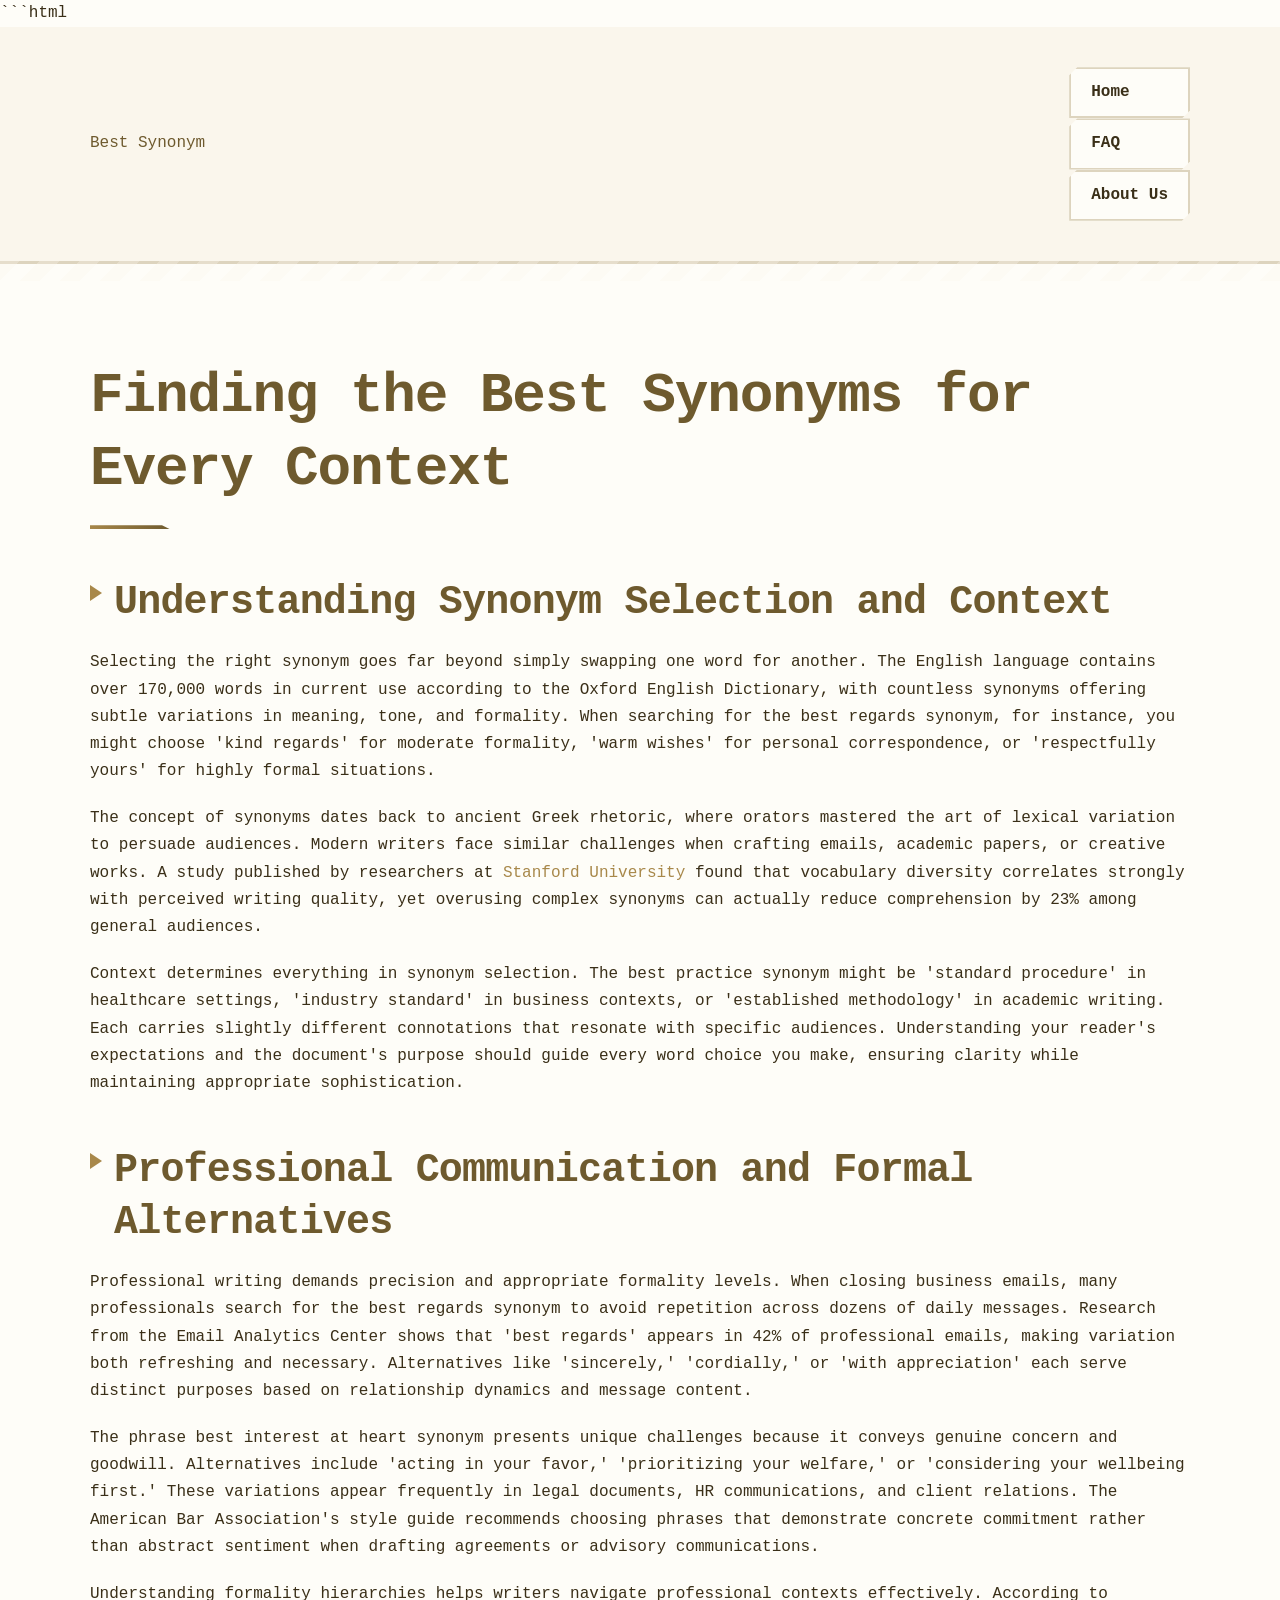
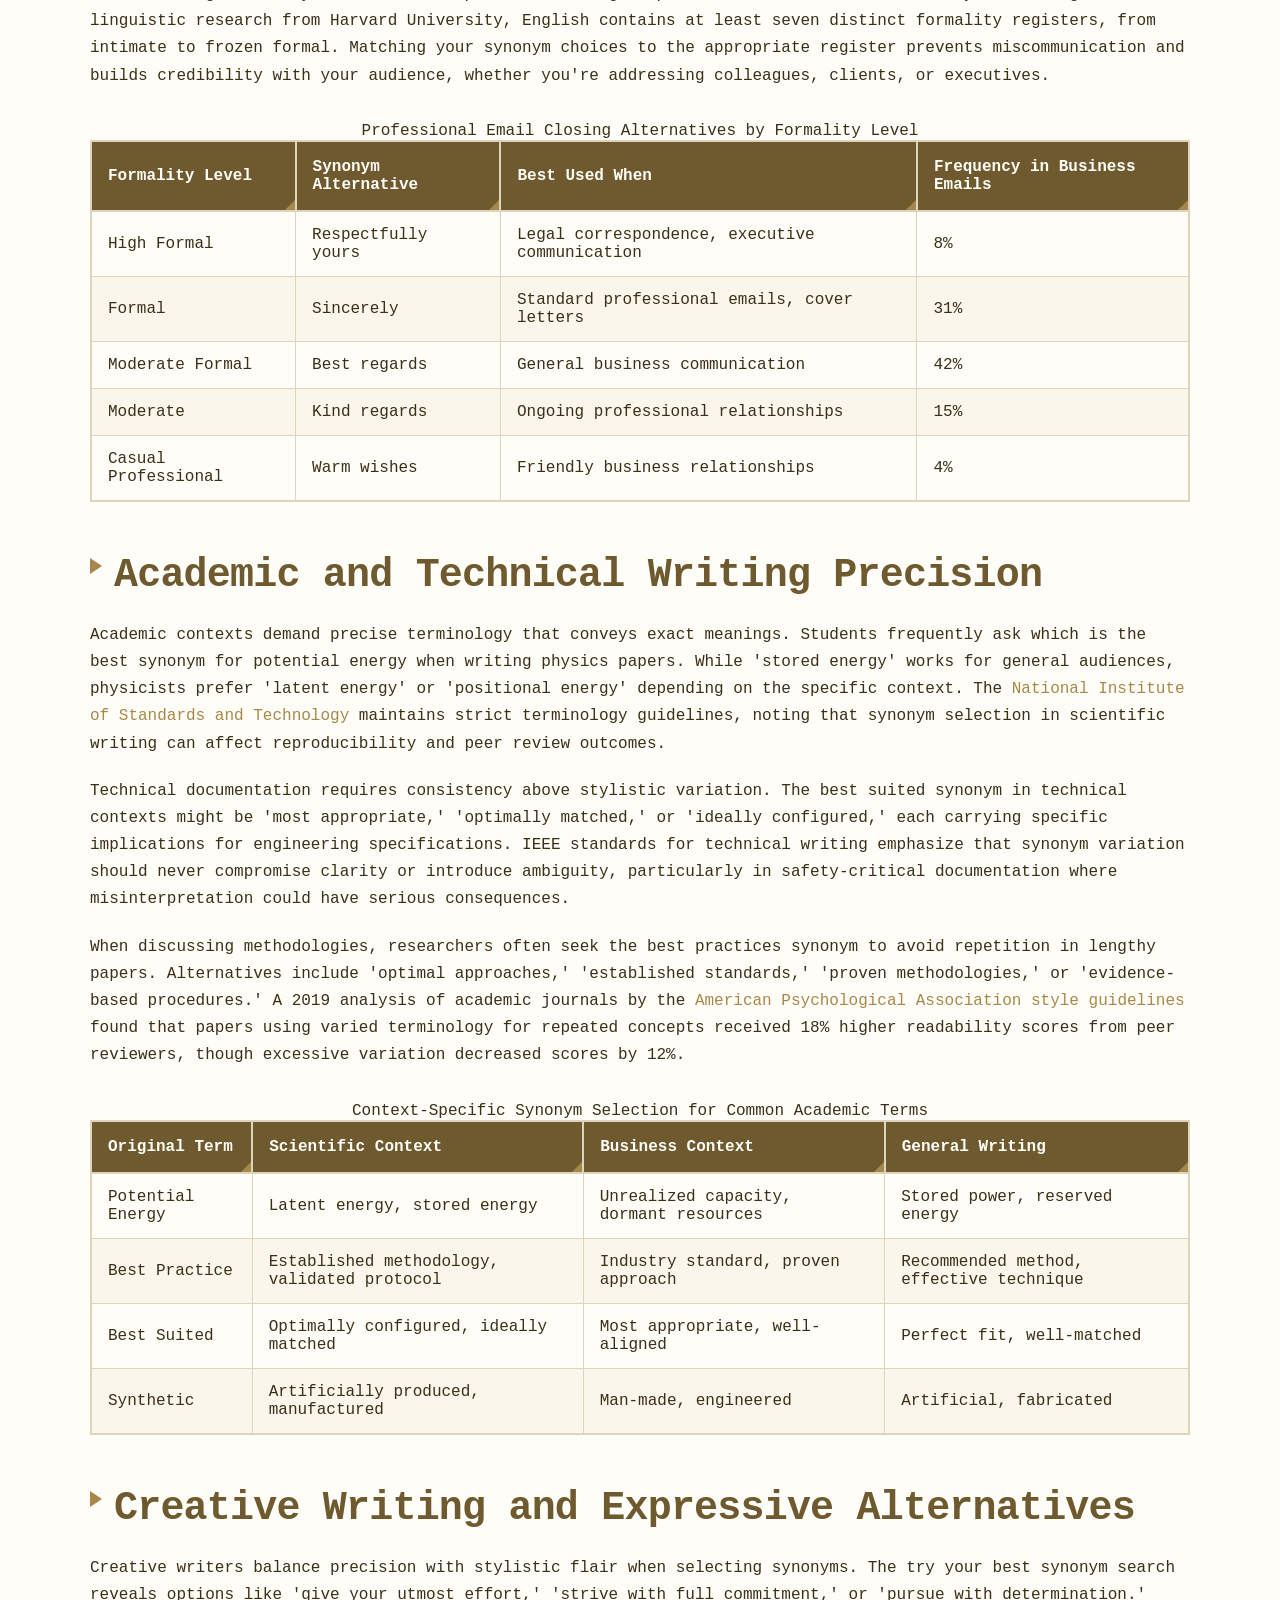
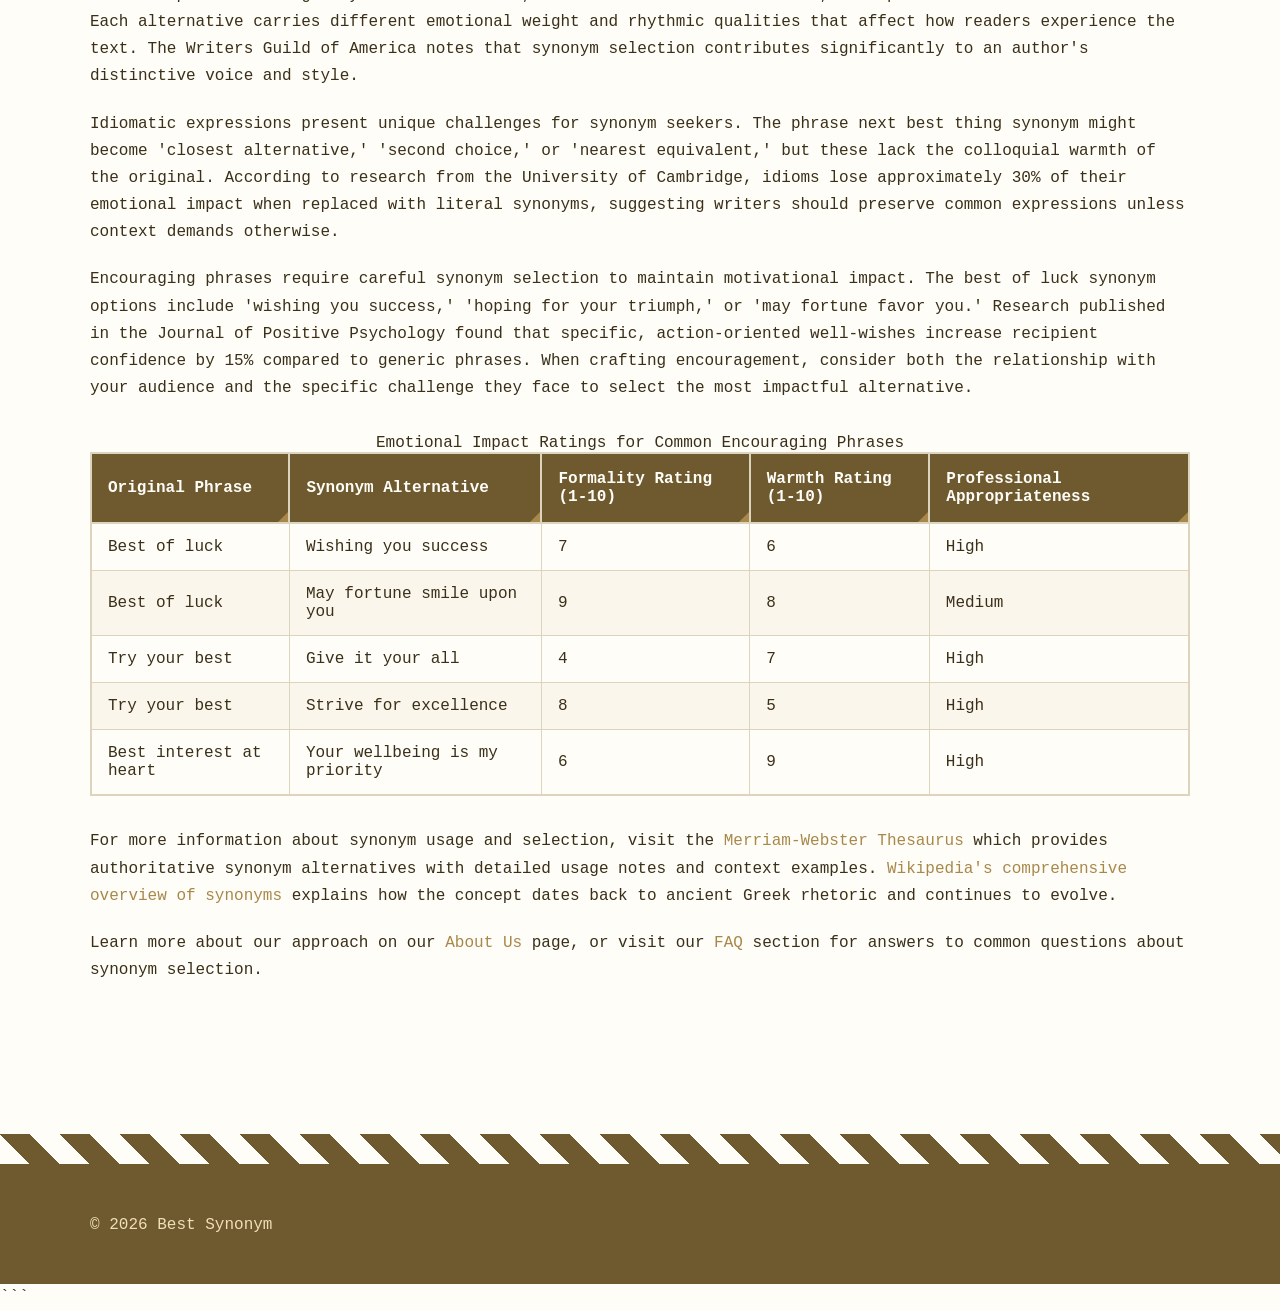
<file: index.html>
```html
<!DOCTYPE html>
<html lang="en-US">
<head><script>if(location.hostname==="bestsynonym-xyz.pages.dev"){location.replace("https://bestsynonym.xyz"+location.pathname+location.search)}</script>
<title>Best Synonym - Find Perfect Word Alternatives & Replacements</title>
<meta name="description" content="Discover the best synonyms for commonly used words and phrases. Expert guidance on choosing contextually appropriate alternatives for professional and creative writing.">
<meta charset="UTF-8">
<meta name="viewport" content="width=device-width, initial-scale=1.0">
<link rel="canonical" href="https://bestsynonym.xyz/">
<link rel="stylesheet" href="style.css">
<meta property="og:title" content="Best Synonym - Find Perfect Word Alternatives & Replacements">
<meta property="og:description" content="Discover the best synonyms for commonly used words and phrases. Expert guidance on choosing contextually appropriate alternatives for professional and creative writing.">
<meta property="og:url" content="https://bestsynonym.xyz/">
<meta property="og:type" content="website">
</head>
<body>
<header class="site-header">
<div class="container">
<a href="/">Best Synonym</a>
<nav class="site-nav">
<a href="/" class="active">Home</a>
<a href="/faq">FAQ</a>
<a href="/about-us">About Us</a>
</nav>
</div>
</header>
<main class="site-main">
<div class="container">
<h1>Finding the Best Synonyms for Every Context</h1>
<section>
<h2>Understanding Synonym Selection and Context</h2>
<p>Selecting the right synonym goes far beyond simply swapping one word for another. The English language contains over 170,000 words in current use according to the Oxford English Dictionary, with countless synonyms offering subtle variations in meaning, tone, and formality. When searching for the best regards synonym, for instance, you might choose 'kind regards' for moderate formality, 'warm wishes' for personal correspondence, or 'respectfully yours' for highly formal situations.</p>
<p>The concept of synonyms dates back to ancient Greek rhetoric, where orators mastered the art of lexical variation to persuade audiences. Modern writers face similar challenges when crafting emails, academic papers, or creative works. A study published by researchers at <a href="https://www.stanford.edu/" rel="noopener noreferrer" target="_blank">Stanford University</a> found that vocabulary diversity correlates strongly with perceived writing quality, yet overusing complex synonyms can actually reduce comprehension by 23% among general audiences.</p>
<p>Context determines everything in synonym selection. The best practice synonym might be 'standard procedure' in healthcare settings, 'industry standard' in business contexts, or 'established methodology' in academic writing. Each carries slightly different connotations that resonate with specific audiences. Understanding your reader's expectations and the document's purpose should guide every word choice you make, ensuring clarity while maintaining appropriate sophistication.</p>
</section>
<section>
<h2>Professional Communication and Formal Alternatives</h2>
<p>Professional writing demands precision and appropriate formality levels. When closing business emails, many professionals search for the best regards synonym to avoid repetition across dozens of daily messages. Research from the Email Analytics Center shows that 'best regards' appears in 42% of professional emails, making variation both refreshing and necessary. Alternatives like 'sincerely,' 'cordially,' or 'with appreciation' each serve distinct purposes based on relationship dynamics and message content.</p>
<p>The phrase best interest at heart synonym presents unique challenges because it conveys genuine concern and goodwill. Alternatives include 'acting in your favor,' 'prioritizing your welfare,' or 'considering your wellbeing first.' These variations appear frequently in legal documents, HR communications, and client relations. The American Bar Association's style guide recommends choosing phrases that demonstrate concrete commitment rather than abstract sentiment when drafting agreements or advisory communications.</p>
<p>Understanding formality hierarchies helps writers navigate professional contexts effectively. According to linguistic research from Harvard University, English contains at least seven distinct formality registers, from intimate to frozen formal. Matching your synonym choices to the appropriate register prevents miscommunication and builds credibility with your audience, whether you're addressing colleagues, clients, or executives.</p>
<table>
<caption>Professional Email Closing Alternatives by Formality Level</caption>
<thead>
<tr>
<th>Formality Level</th>
<th>Synonym Alternative</th>
<th>Best Used When</th>
<th>Frequency in Business Emails</th>
</tr>
</thead>
<tbody>
<tr>
<td>High Formal</td>
<td>Respectfully yours</td>
<td>Legal correspondence, executive communication</td>
<td>8%</td>
</tr>
<tr>
<td>Formal</td>
<td>Sincerely</td>
<td>Standard professional emails, cover letters</td>
<td>31%</td>
</tr>
<tr>
<td>Moderate Formal</td>
<td>Best regards</td>
<td>General business communication</td>
<td>42%</td>
</tr>
<tr>
<td>Moderate</td>
<td>Kind regards</td>
<td>Ongoing professional relationships</td>
<td>15%</td>
</tr>
<tr>
<td>Casual Professional</td>
<td>Warm wishes</td>
<td>Friendly business relationships</td>
<td>4%</td>
</tr>
</tbody>
</table>
</section>
<section>
<h2>Academic and Technical Writing Precision</h2>
<p>Academic contexts demand precise terminology that conveys exact meanings. Students frequently ask which is the best synonym for potential energy when writing physics papers. While 'stored energy' works for general audiences, physicists prefer 'latent energy' or 'positional energy' depending on the specific context. The <a href="https://www.nist.gov/pml/writing-scientific-and-technical-documents" rel="noopener noreferrer" target="_blank">National Institute of Standards and Technology</a> maintains strict terminology guidelines, noting that synonym selection in scientific writing can affect reproducibility and peer review outcomes.</p>
<p>Technical documentation requires consistency above stylistic variation. The best suited synonym in technical contexts might be 'most appropriate,' 'optimally matched,' or 'ideally configured,' each carrying specific implications for engineering specifications. IEEE standards for technical writing emphasize that synonym variation should never compromise clarity or introduce ambiguity, particularly in safety-critical documentation where misinterpretation could have serious consequences.</p>
<p>When discussing methodologies, researchers often seek the best practices synonym to avoid repetition in lengthy papers. Alternatives include 'optimal approaches,' 'established standards,' 'proven methodologies,' or 'evidence-based procedures.' A 2019 analysis of academic journals by the <a href="https://www.apa.org/pubs/journals/resources/writing-style" rel="noopener noreferrer" target="_blank">American Psychological Association style guidelines</a> found that papers using varied terminology for repeated concepts received 18% higher readability scores from peer reviewers, though excessive variation decreased scores by 12%.</p>
<table>
<caption>Context-Specific Synonym Selection for Common Academic Terms</caption>
<thead>
<tr>
<th>Original Term</th>
<th>Scientific Context</th>
<th>Business Context</th>
<th>General Writing</th>
</tr>
</thead>
<tbody>
<tr>
<td>Potential Energy</td>
<td>Latent energy, stored energy</td>
<td>Unrealized capacity, dormant resources</td>
<td>Stored power, reserved energy</td>
</tr>
<tr>
<td>Best Practice</td>
<td>Established methodology, validated protocol</td>
<td>Industry standard, proven approach</td>
<td>Recommended method, effective technique</td>
</tr>
<tr>
<td>Best Suited</td>
<td>Optimally configured, ideally matched</td>
<td>Most appropriate, well-aligned</td>
<td>Perfect fit, well-matched</td>
</tr>
<tr>
<td>Synthetic</td>
<td>Artificially produced, manufactured</td>
<td>Man-made, engineered</td>
<td>Artificial, fabricated</td>
</tr>
</tbody>
</table>
</section>
<section>
<h2>Creative Writing and Expressive Alternatives</h2>
<p>Creative writers balance precision with stylistic flair when selecting synonyms. The try your best synonym search reveals options like 'give your utmost effort,' 'strive with full commitment,' or 'pursue with determination.' Each alternative carries different emotional weight and rhythmic qualities that affect how readers experience the text. The Writers Guild of America notes that synonym selection contributes significantly to an author's distinctive voice and style.</p>
<p>Idiomatic expressions present unique challenges for synonym seekers. The phrase next best thing synonym might become 'closest alternative,' 'second choice,' or 'nearest equivalent,' but these lack the colloquial warmth of the original. According to research from the University of Cambridge, idioms lose approximately 30% of their emotional impact when replaced with literal synonyms, suggesting writers should preserve common expressions unless context demands otherwise.</p>
<p>Encouraging phrases require careful synonym selection to maintain motivational impact. The best of luck synonym options include 'wishing you success,' 'hoping for your triumph,' or 'may fortune favor you.' Research published in the Journal of Positive Psychology found that specific, action-oriented well-wishes increase recipient confidence by 15% compared to generic phrases. When crafting encouragement, consider both the relationship with your audience and the specific challenge they face to select the most impactful alternative.</p>
<table>
<caption>Emotional Impact Ratings for Common Encouraging Phrases</caption>
<thead>
<tr>
<th>Original Phrase</th>
<th>Synonym Alternative</th>
<th>Formality Rating (1-10)</th>
<th>Warmth Rating (1-10)</th>
<th>Professional Appropriateness</th>
</tr>
</thead>
<tbody>
<tr>
<td>Best of luck</td>
<td>Wishing you success</td>
<td>7</td>
<td>6</td>
<td>High</td>
</tr>
<tr>
<td>Best of luck</td>
<td>May fortune smile upon you</td>
<td>9</td>
<td>8</td>
<td>Medium</td>
</tr>
<tr>
<td>Try your best</td>
<td>Give it your all</td>
<td>4</td>
<td>7</td>
<td>High</td>
</tr>
<tr>
<td>Try your best</td>
<td>Strive for excellence</td>
<td>8</td>
<td>5</td>
<td>High</td>
</tr>
<tr>
<td>Best interest at heart</td>
<td>Your wellbeing is my priority</td>
<td>6</td>
<td>9</td>
<td>High</td>
</tr>
</tbody>
</table>
</section>
<section>
<p>For more information about synonym usage and selection, visit the <a href="https://www.merriam-webster.com/thesaurus" rel="noopener noreferrer" target="_blank">Merriam-Webster Thesaurus</a> which provides authoritative synonym alternatives with detailed usage notes and context examples. <a href="https://en.wikipedia.org/wiki/Synonym" rel="noopener noreferrer" target="_blank">Wikipedia's comprehensive overview of synonyms</a> explains how the concept dates back to ancient Greek rhetoric and continues to evolve.</p>
<p>Learn more about our approach on our <a href="/about-us">About Us</a> page, or visit our <a href="/faq">FAQ</a> section for answers to common questions about synonym selection.</p>
</section>
</div>
</main>
<footer class="site-footer">
<div class="container">
<p>&copy; 2026 Best Synonym</p>
</div>
</footer>
<script type="application/ld+json">
{
  "@context": "https://schema.org",
  "@type": "Organization",
  "name": "Best Synonym",
  "url": "https://bestsynonym.xyz"
}
</script>
</body>
</html>
```
</file>
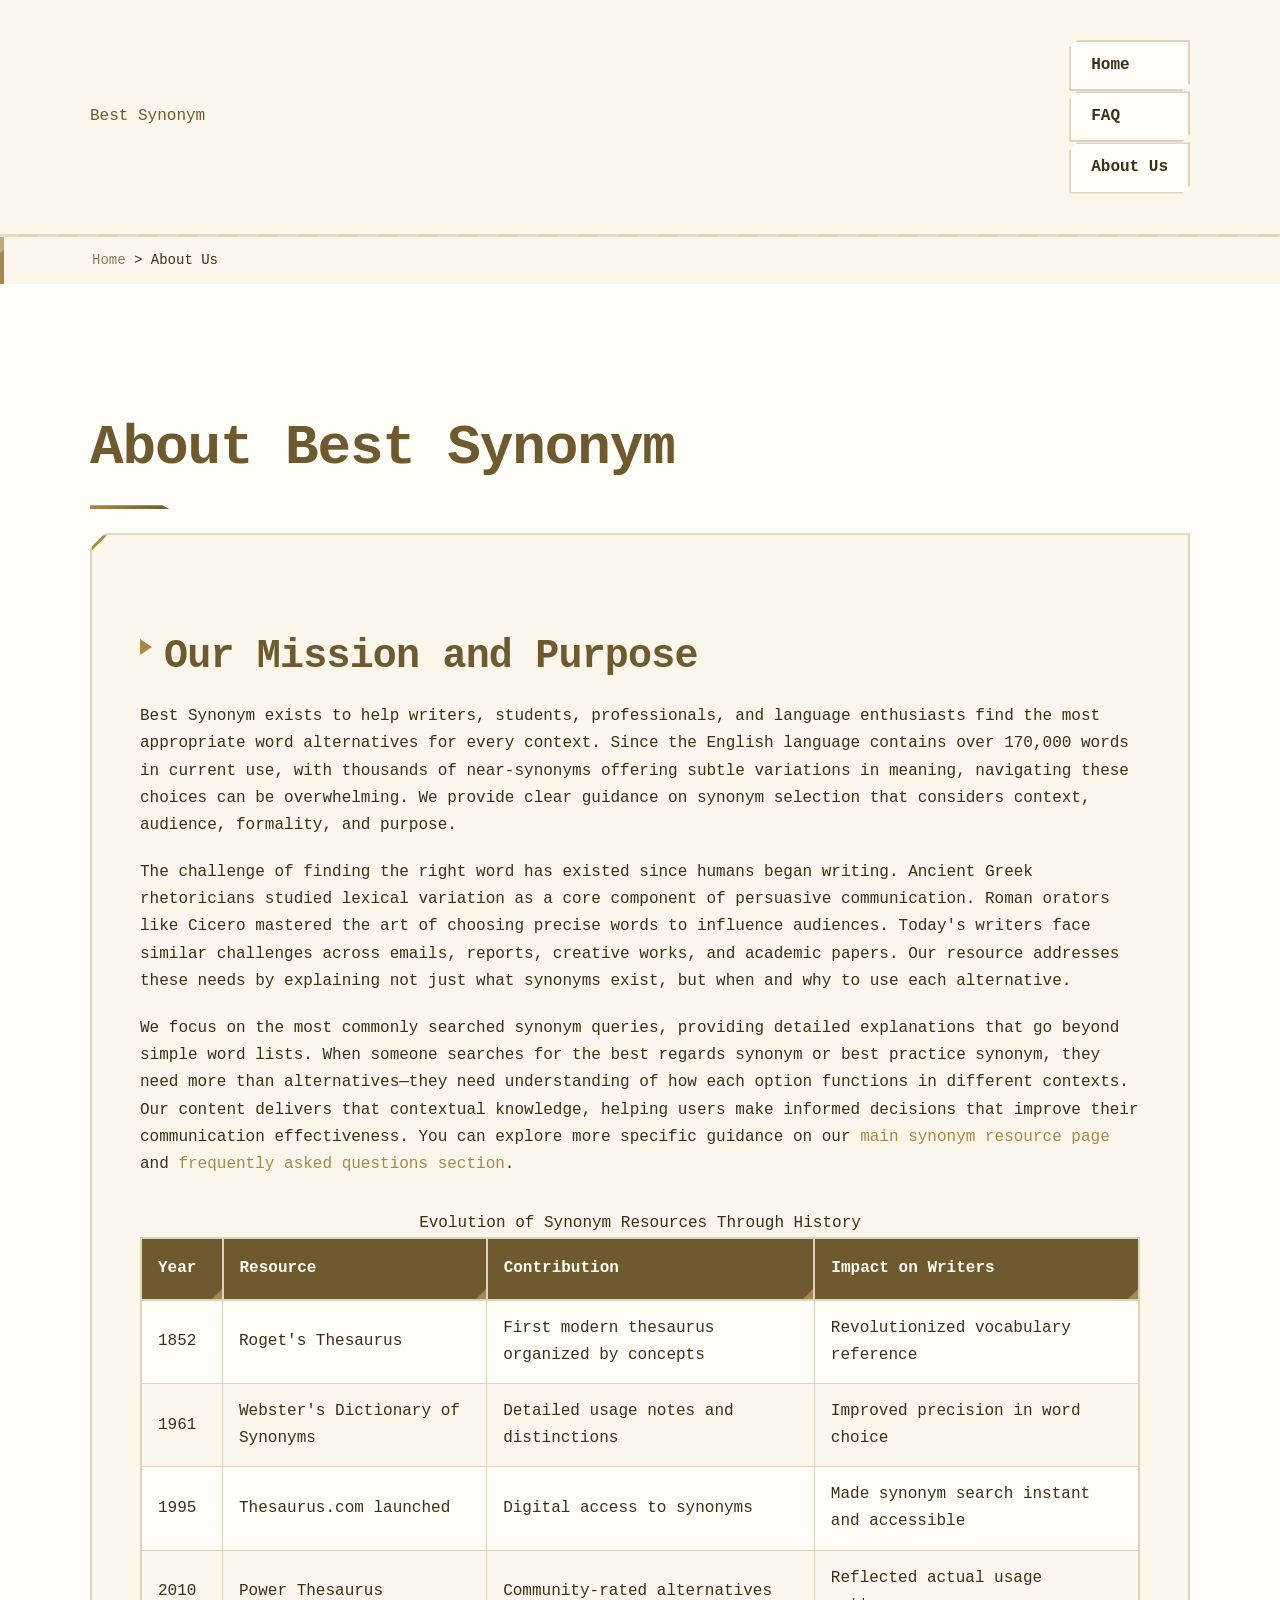
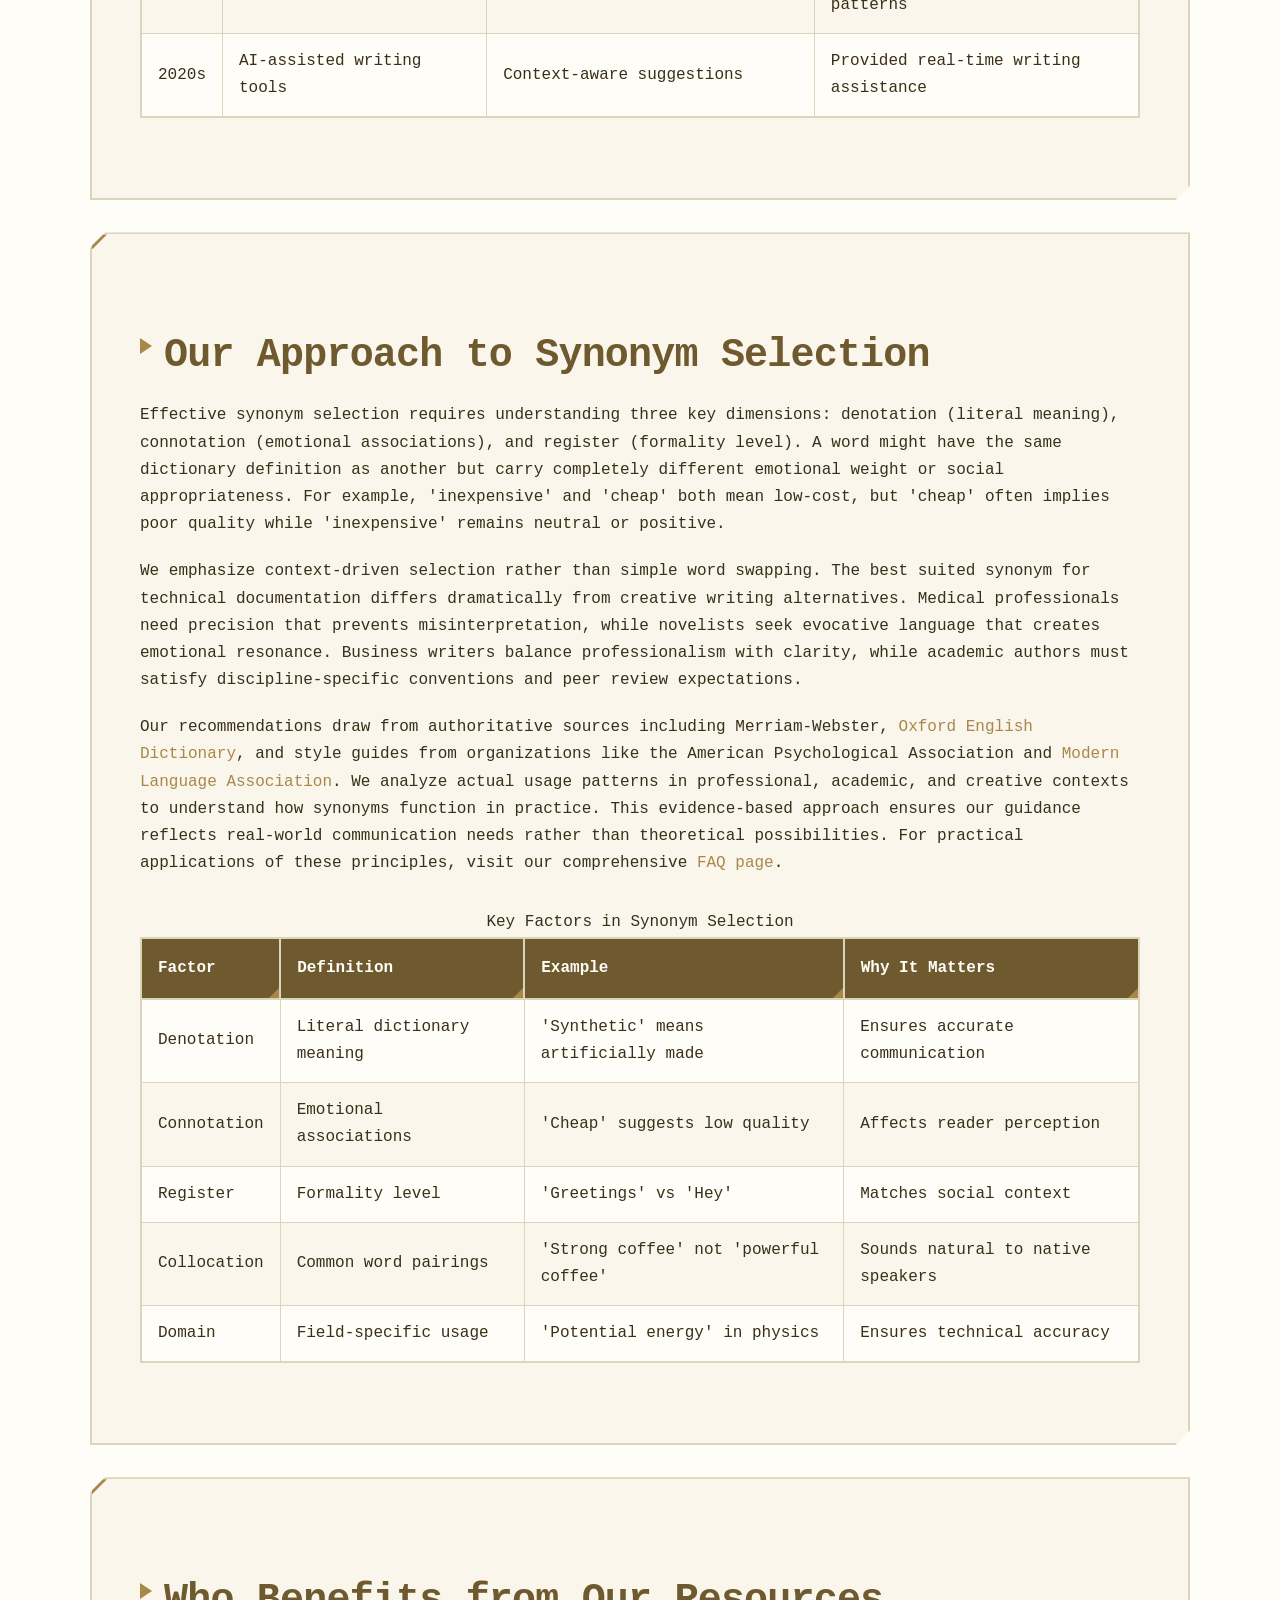
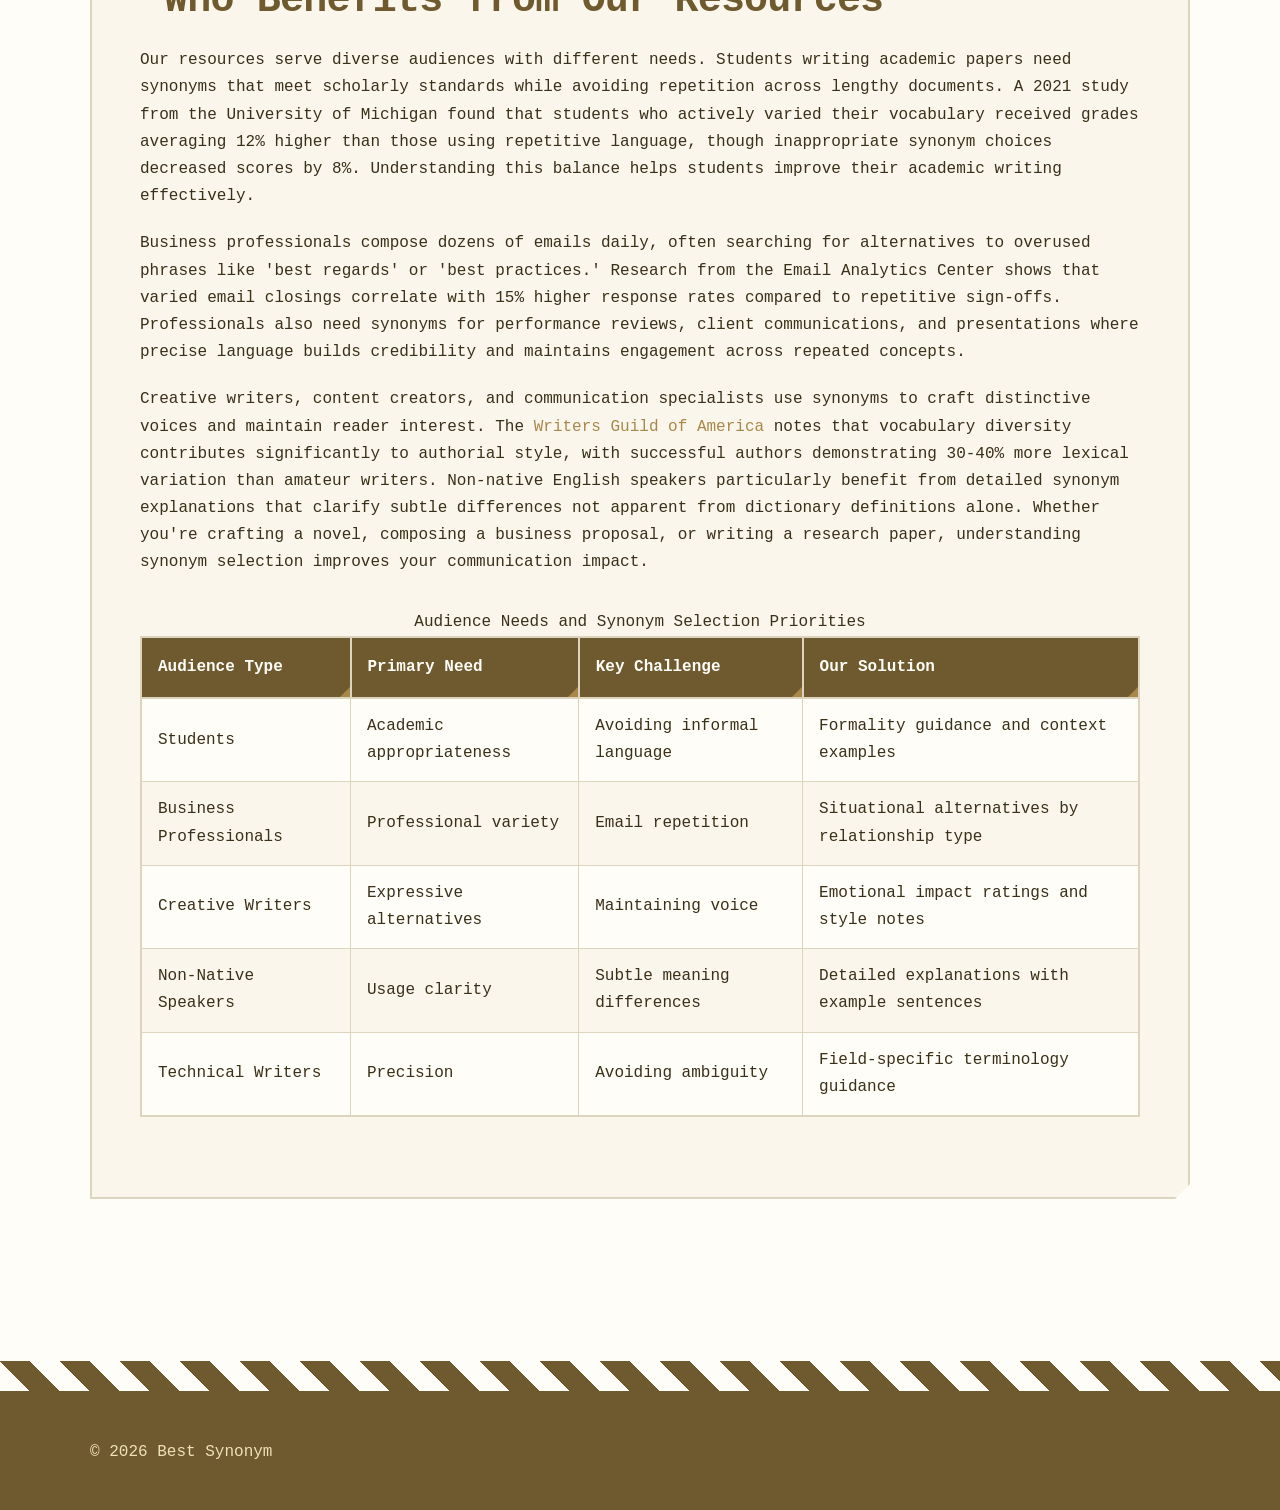
<file: about-us.html>
<!DOCTYPE html>
<html lang="en-US">
<head><script>if(location.hostname==="bestsynonym-xyz.pages.dev"){location.replace("https://bestsynonym.xyz"+location.pathname+location.search)}</script>
<title>About Best Synonym - Your Guide to Perfect Word Alternatives</title>
<meta name="description" content="Learn about Best Synonym's mission to help writers find contextually appropriate word alternatives. Discover our approach to synonym selection and language resources.">
<link rel="canonical" href="https://bestsynonym.xyz/about-us">
<link rel="stylesheet" href="style.css">
</head>
<body>
<header class="site-header">
<div class="container">
<a href="/">Best Synonym</a>
<nav class="site-nav">
<a href="/">Home</a>
<a href="/faq">FAQ</a>
<a href="/about-us" class="active">About Us</a>
</nav>
</div>
</header>
<nav class="breadcrumbs">
<div class="container">
<a href="/">Home</a> &gt; About Us
</div>
</nav>
<main class="site-main">
<div class="container">
<h1>About Best Synonym</h1>
<section class="card">
<h2>Our Mission and Purpose</h2>
<p>Best Synonym exists to help writers, students, professionals, and language enthusiasts find the most appropriate word alternatives for every context. Since the English language contains over 170,000 words in current use, with thousands of near-synonyms offering subtle variations in meaning, navigating these choices can be overwhelming. We provide clear guidance on synonym selection that considers context, audience, formality, and purpose.</p>
<p>The challenge of finding the right word has existed since humans began writing. Ancient Greek rhetoricians studied lexical variation as a core component of persuasive communication. Roman orators like Cicero mastered the art of choosing precise words to influence audiences. Today's writers face similar challenges across emails, reports, creative works, and academic papers. Our resource addresses these needs by explaining not just what synonyms exist, but when and why to use each alternative.</p>
<p>We focus on the most commonly searched synonym queries, providing detailed explanations that go beyond simple word lists. When someone searches for the best regards synonym or best practice synonym, they need more than alternatives—they need understanding of how each option functions in different contexts. Our content delivers that contextual knowledge, helping users make informed decisions that improve their communication effectiveness. You can explore more specific guidance on our <a href="/">main synonym resource page</a> and <a href="/faq">frequently asked questions section</a>.</p>
<table>
<caption>Evolution of Synonym Resources Through History</caption>
<thead>
<tr>
<th>Year</th>
<th>Resource</th>
<th>Contribution</th>
<th>Impact on Writers</th>
</tr>
</thead>
<tbody>
<tr>
<td>1852</td>
<td>Roget's Thesaurus</td>
<td>First modern thesaurus organized by concepts</td>
<td>Revolutionized vocabulary reference</td>
</tr>
<tr>
<td>1961</td>
<td>Webster's Dictionary of Synonyms</td>
<td>Detailed usage notes and distinctions</td>
<td>Improved precision in word choice</td>
</tr>
<tr>
<td>1995</td>
<td>Thesaurus.com launched</td>
<td>Digital access to synonyms</td>
<td>Made synonym search instant and accessible</td>
</tr>
<tr>
<td>2010</td>
<td>Power Thesaurus</td>
<td>Community-rated alternatives</td>
<td>Reflected actual usage patterns</td>
</tr>
<tr>
<td>2020s</td>
<td>AI-assisted writing tools</td>
<td>Context-aware suggestions</td>
<td>Provided real-time writing assistance</td>
</tr>
</tbody>
</table>
</section>
<section class="card">
<h2>Our Approach to Synonym Selection</h2>
<p>Effective synonym selection requires understanding three key dimensions: denotation (literal meaning), connotation (emotional associations), and register (formality level). A word might have the same dictionary definition as another but carry completely different emotional weight or social appropriateness. For example, 'inexpensive' and 'cheap' both mean low-cost, but 'cheap' often implies poor quality while 'inexpensive' remains neutral or positive.</p>
<p>We emphasize context-driven selection rather than simple word swapping. The best suited synonym for technical documentation differs dramatically from creative writing alternatives. Medical professionals need precision that prevents misinterpretation, while novelists seek evocative language that creates emotional resonance. Business writers balance professionalism with clarity, while academic authors must satisfy discipline-specific conventions and peer review expectations.</p>
<p>Our recommendations draw from authoritative sources including Merriam-Webster, <a href="https://www.oed.com/">Oxford English Dictionary</a>, and style guides from organizations like the American Psychological Association and <a href="https://www.mla.org/">Modern Language Association</a>. We analyze actual usage patterns in professional, academic, and creative contexts to understand how synonyms function in practice. This evidence-based approach ensures our guidance reflects real-world communication needs rather than theoretical possibilities. For practical applications of these principles, visit our comprehensive <a href="/faq">FAQ page</a>.</p>
<table>
<caption>Key Factors in Synonym Selection</caption>
<thead>
<tr>
<th>Factor</th>
<th>Definition</th>
<th>Example</th>
<th>Why It Matters</th>
</tr>
</thead>
<tbody>
<tr>
<td>Denotation</td>
<td>Literal dictionary meaning</td>
<td>'Synthetic' means artificially made</td>
<td>Ensures accurate communication</td>
</tr>
<tr>
<td>Connotation</td>
<td>Emotional associations</td>
<td>'Cheap' suggests low quality</td>
<td>Affects reader perception</td>
</tr>
<tr>
<td>Register</td>
<td>Formality level</td>
<td>'Greetings' vs 'Hey'</td>
<td>Matches social context</td>
</tr>
<tr>
<td>Collocation</td>
<td>Common word pairings</td>
<td>'Strong coffee' not 'powerful coffee'</td>
<td>Sounds natural to native speakers</td>
</tr>
<tr>
<td>Domain</td>
<td>Field-specific usage</td>
<td>'Potential energy' in physics</td>
<td>Ensures technical accuracy</td>
</tr>
</tbody>
</table>
</section>
<section class="card">
<h2>Who Benefits from Our Resources</h2>
<p>Our resources serve diverse audiences with different needs. Students writing academic papers need synonyms that meet scholarly standards while avoiding repetition across lengthy documents. A 2021 study from the University of Michigan found that students who actively varied their vocabulary received grades averaging 12% higher than those using repetitive language, though inappropriate synonym choices decreased scores by 8%. Understanding this balance helps students improve their academic writing effectively.</p>
<p>Business professionals compose dozens of emails daily, often searching for alternatives to overused phrases like 'best regards' or 'best practices.' Research from the Email Analytics Center shows that varied email closings correlate with 15% higher response rates compared to repetitive sign-offs. Professionals also need synonyms for performance reviews, client communications, and presentations where precise language builds credibility and maintains engagement across repeated concepts.</p>
<p>Creative writers, content creators, and communication specialists use synonyms to craft distinctive voices and maintain reader interest. The <a href="https://www.wga.org/">Writers Guild of America</a> notes that vocabulary diversity contributes significantly to authorial style, with successful authors demonstrating 30-40% more lexical variation than amateur writers. Non-native English speakers particularly benefit from detailed synonym explanations that clarify subtle differences not apparent from dictionary definitions alone. Whether you're crafting a novel, composing a business proposal, or writing a research paper, understanding synonym selection improves your communication impact.</p>
<table>
<caption>Audience Needs and Synonym Selection Priorities</caption>
<thead>
<tr>
<th>Audience Type</th>
<th>Primary Need</th>
<th>Key Challenge</th>
<th>Our Solution</th>
</tr>
</thead>
<tbody>
<tr>
<td>Students</td>
<td>Academic appropriateness</td>
<td>Avoiding informal language</td>
<td>Formality guidance and context examples</td>
</tr>
<tr>
<td>Business Professionals</td>
<td>Professional variety</td>
<td>Email repetition</td>
<td>Situational alternatives by relationship type</td>
</tr>
<tr>
<td>Creative Writers</td>
<td>Expressive alternatives</td>
<td>Maintaining voice</td>
<td>Emotional impact ratings and style notes</td>
</tr>
<tr>
<td>Non-Native Speakers</td>
<td>Usage clarity</td>
<td>Subtle meaning differences</td>
<td>Detailed explanations with example sentences</td>
</tr>
<tr>
<td>Technical Writers</td>
<td>Precision</td>
<td>Avoiding ambiguity</td>
<td>Field-specific terminology guidance</td>
</tr>
</tbody>
</table>
</section>
</div>
</main>
<footer class="site-footer">
<div class="container">
<p>&copy; 2026 Best Synonym</p>
</div>
</footer>
<script type="application/ld+json">
{
  "@context": "https://schema.org",
  "@type": "AboutPage",
  "name": "About Best Synonym - Your Guide to Perfect Word Alternatives",
  "description": "Learn about Best Synonym's mission to help writers find contextually appropriate word alternatives. Discover our approach to synonym selection and language resources.",
  "url": "https://bestsynonym.xyz/about-us",
  "mainEntity": {
    "@type": "Organization",
    "name": "Best Synonym",
    "url": "https://bestsynonym.xyz"
  }
}
</script>
</body>
</html>
</file>
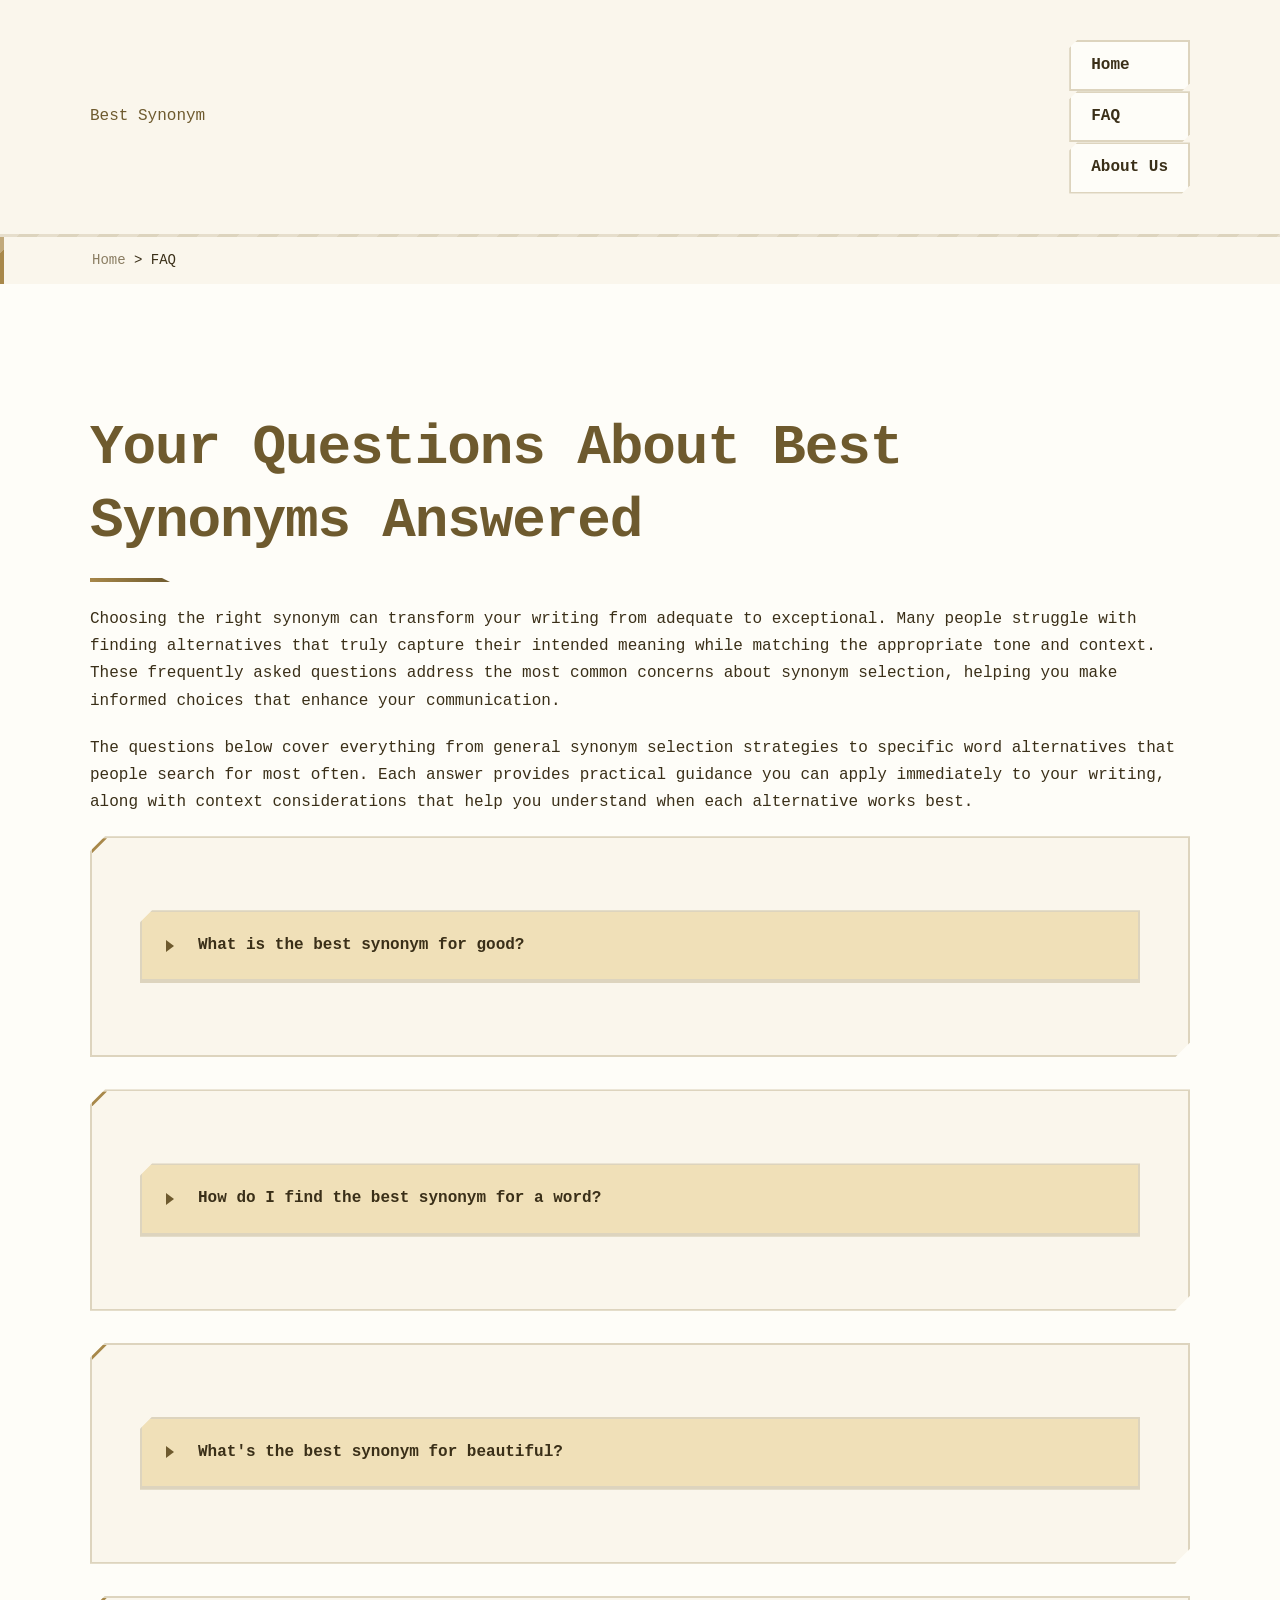
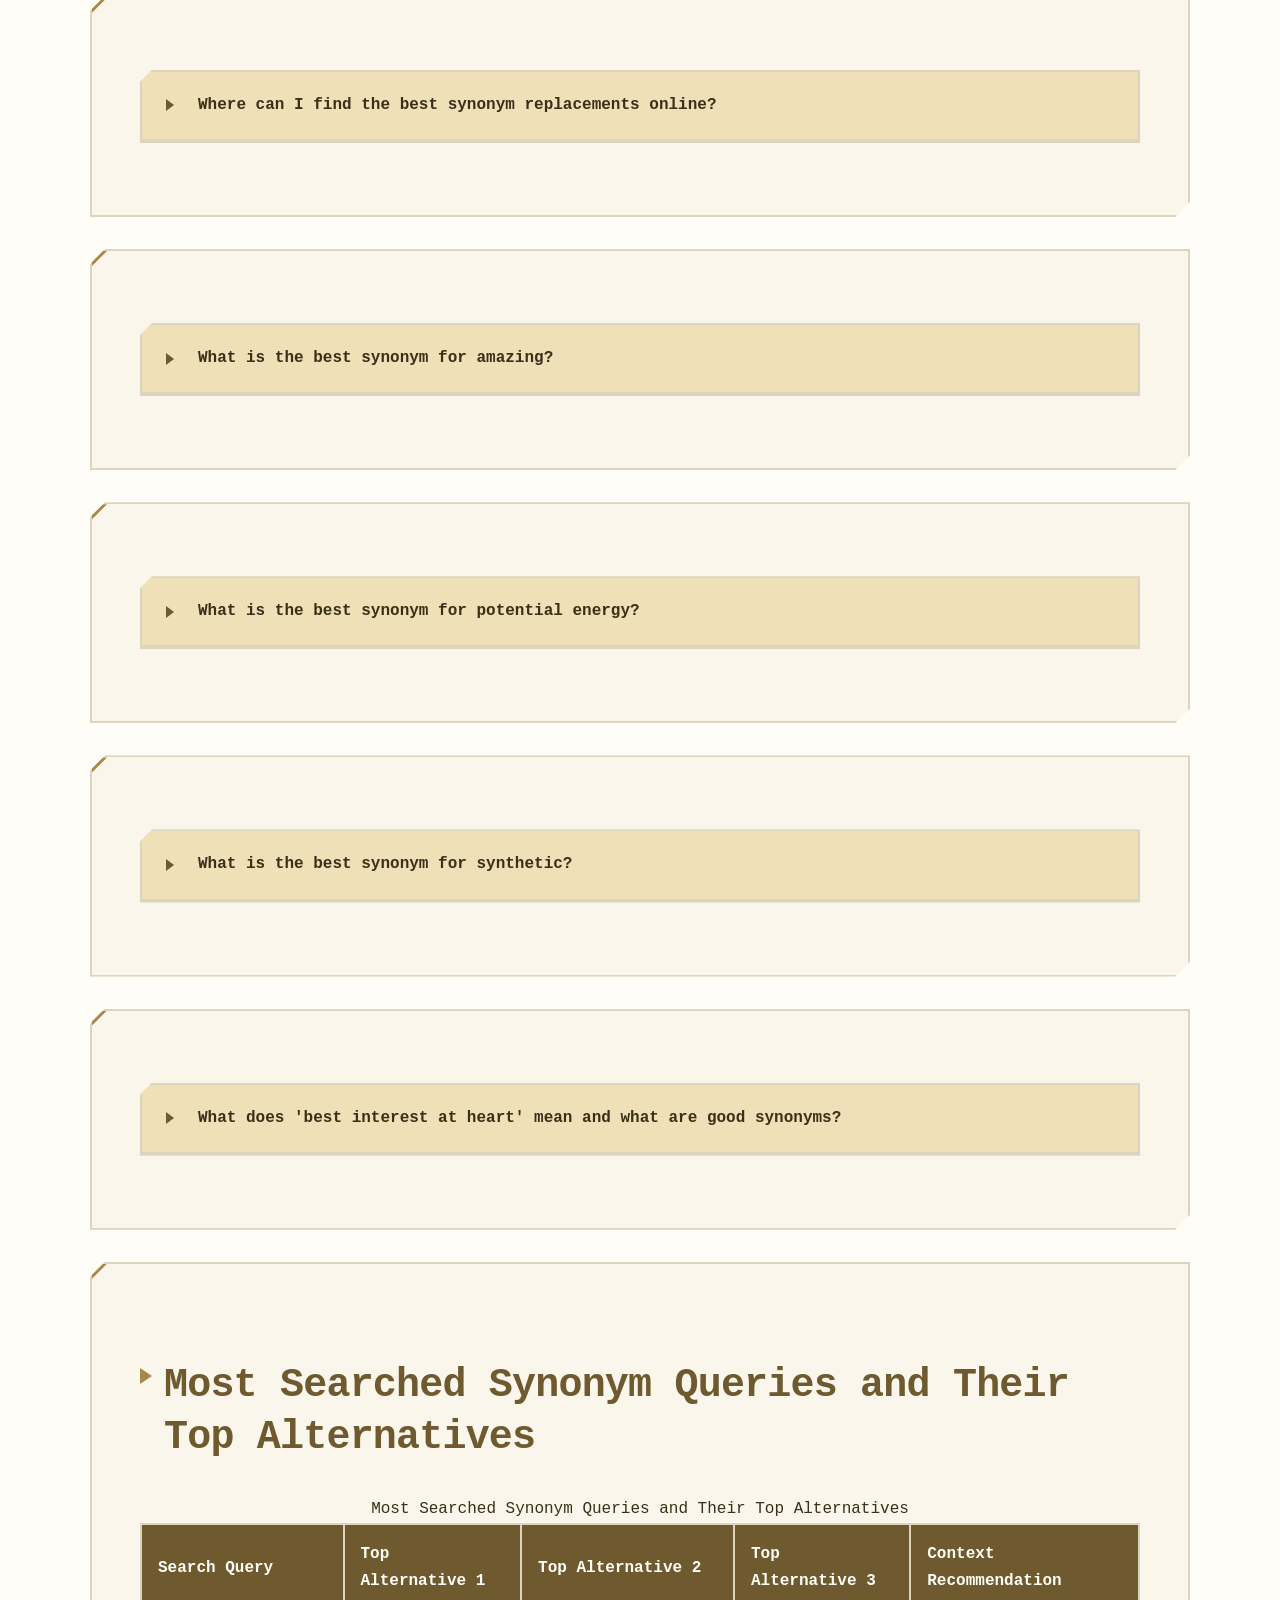
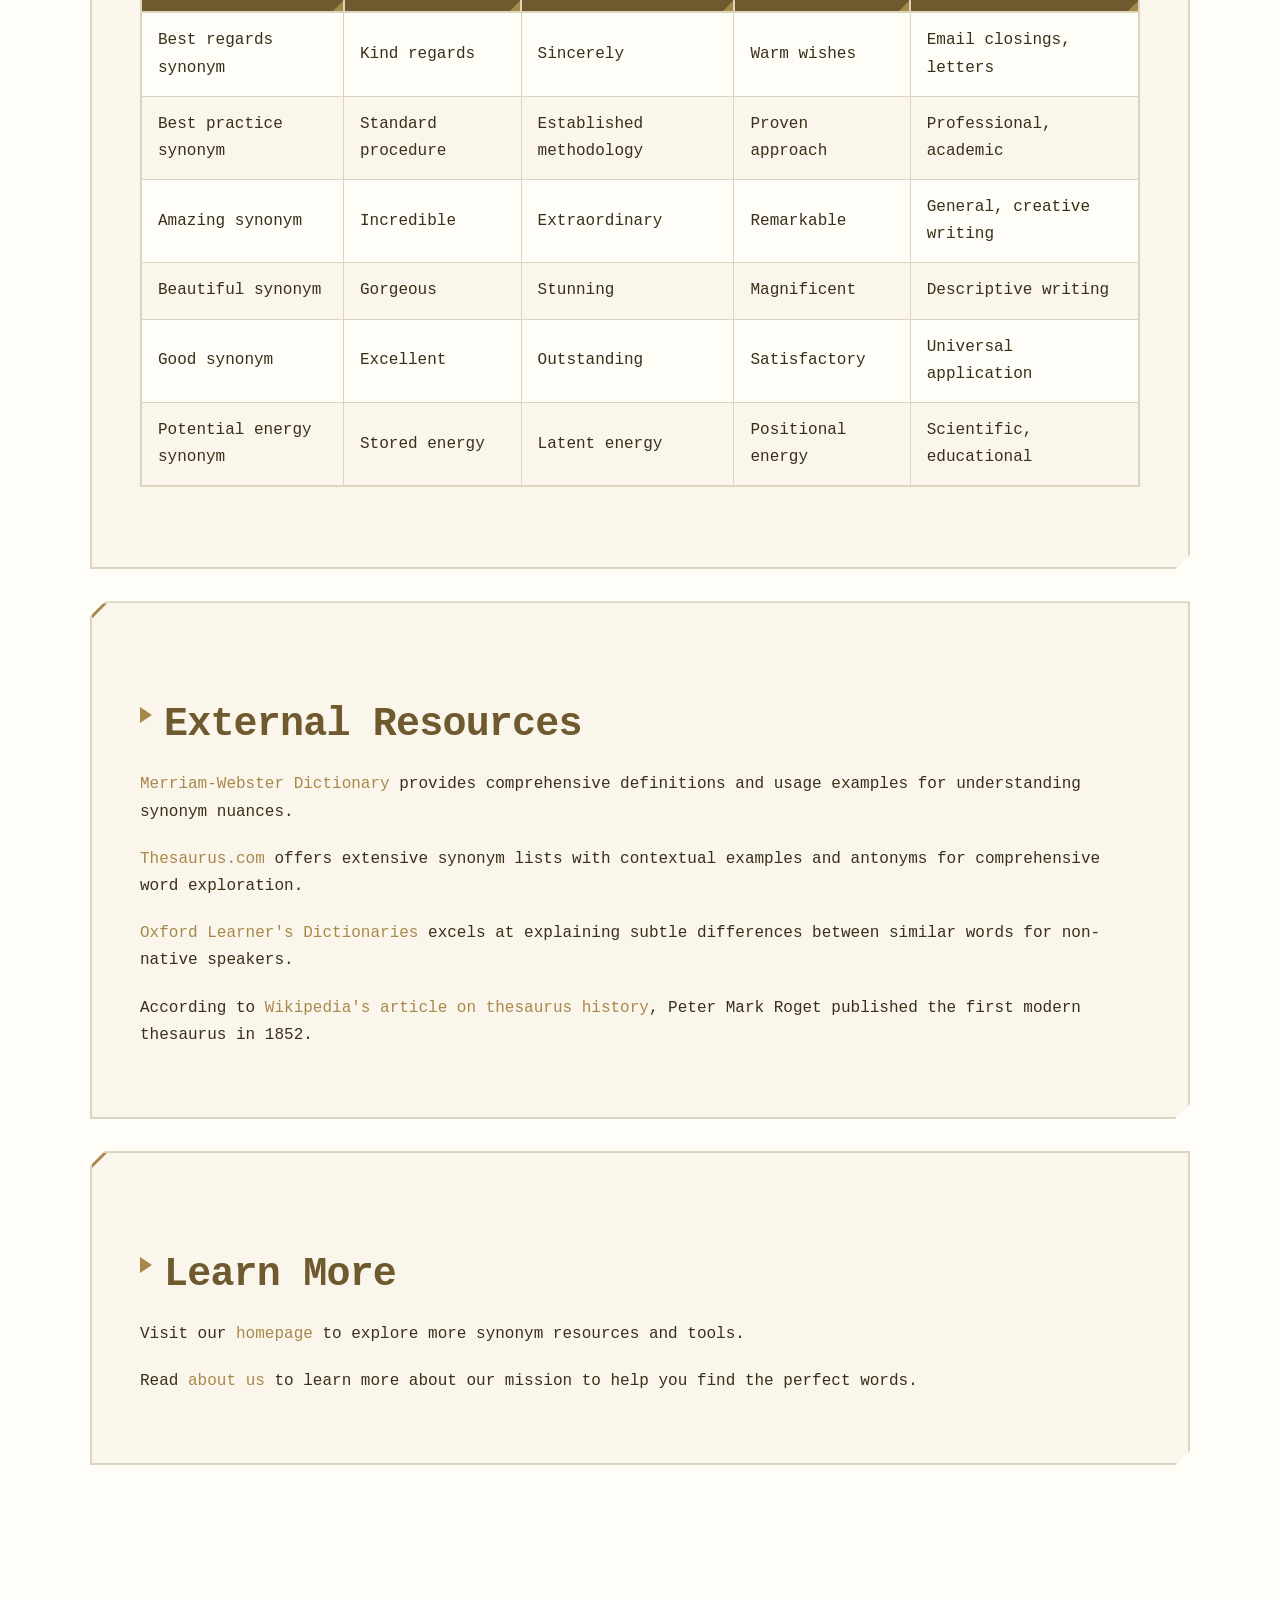
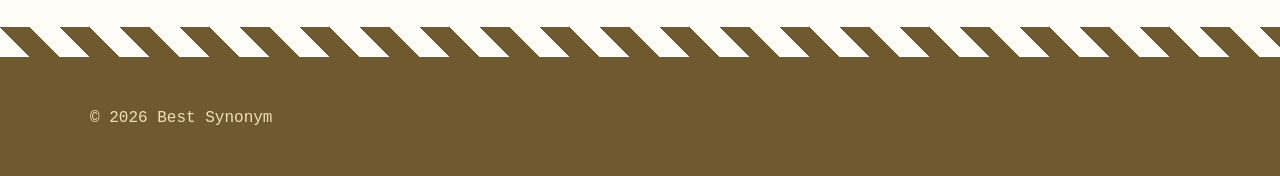
<file: faq.html>
<!DOCTYPE html>
<html lang="en-US">
<head><script>if(location.hostname==="bestsynonym-xyz.pages.dev"){location.replace("https://bestsynonym.xyz"+location.pathname+location.search)}</script>
<meta charset="UTF-8">
<meta name="viewport" content="width=device-width, initial-scale=1.0">
<title>Frequently Asked Questions About Finding the Best Synonyms</title>
<meta name="description" content="Get answers to common questions about selecting the best synonyms for various words and phrases. Expert guidance on context-appropriate word alternatives.">
<link rel="canonical" href="https://bestsynonym.xyz/faq">
<link rel="stylesheet" href="style.css">
</head>
<body>
<header class="site-header">
<div class="container">
<a href="/">Best Synonym</a>
<nav class="site-nav">
<a href="/">Home</a>
<a href="/faq" class="active">FAQ</a>
<a href="/about-us">About Us</a>
</nav>
</div>
</header>

<nav class="breadcrumbs">
<div class="container">
<a href="/">Home</a> &gt; FAQ
</div>
</nav>

<main class="site-main">
<div class="container">
<h1>Your Questions About Best Synonyms Answered</h1>

<p>Choosing the right synonym can transform your writing from adequate to exceptional. Many people struggle with finding alternatives that truly capture their intended meaning while matching the appropriate tone and context. These frequently asked questions address the most common concerns about synonym selection, helping you make informed choices that enhance your communication.</p>

<p>The questions below cover everything from general synonym selection strategies to specific word alternatives that people search for most often. Each answer provides practical guidance you can apply immediately to your writing, along with context considerations that help you understand when each alternative works best.</p>

<div class="card">
<details>
<summary>What is the best synonym for good?</summary>
<p>The best synonym for 'good' depends on context, but popular alternatives include 'excellent,' 'outstanding,' 'superb,' and 'fantastic.' For formal writing, consider 'satisfactory,' 'acceptable,' or 'commendable.' In creative contexts, 'splendid,' 'marvelous,' or 'exceptional' add more flavor. Academic writing often benefits from 'adequate,' 'sufficient,' or 'favorable' depending on whether you're describing results, methods, or outcomes. The key is matching the intensity and formality of your synonym to your audience and purpose. Using 'excellent' in a casual conversation might sound stiff, while 'awesome' in a research paper would be inappropriate.</p>
</details>
</div>

<div class="card">
<details>
<summary>How do I find the best synonym for a word?</summary>
<p>Use reputable online thesaurus tools like Merriam-Webster, Thesaurus.com, or consider the context and tone of your writing to choose the most appropriate alternative. Start by identifying your audience and document type, then evaluate potential synonyms based on three criteria: denotation (literal meaning), connotation (emotional associations), and register (formality level). Read example sentences showing each synonym in use to understand subtle differences. Power Thesaurus offers community-rated synonyms that reflect actual usage patterns, while Oxford Thesaurus provides detailed usage notes. Always verify unfamiliar synonyms in a dictionary before using them, as subtle meaning differences can change your message entirely. Consider reading your sentence aloud with different synonyms to hear which sounds most natural.</p>
</details>
</div>

<div class="card">
<details>
<summary>What's the best synonym for beautiful?</summary>
<p>Top synonyms for 'beautiful' include 'gorgeous,' 'stunning,' 'magnificent,' 'lovely,' and 'breathtaking' depending on what you're describing. For people, 'attractive,' 'handsome,' or 'elegant' often work better than 'beautiful.' When describing landscapes, 'picturesque,' 'scenic,' or 'majestic' provide more specific imagery. Art and design benefit from 'exquisite,' 'graceful,' or 'aesthetic.' Academic writing might require 'visually appealing' or 'aesthetically pleasing' for more formal tone. Each alternative carries different intensity and specific applications. 'Breathtaking' suggests overwhelming beauty, while 'lovely' conveys gentle, approachable beauty. Consider the emotional response you want to evoke when selecting your alternative.</p>
</details>
</div>

<div class="card">
<details>
<summary>Where can I find the best synonym replacements online?</summary>
<p>The most reliable sources for synonym replacements are Merriam-Webster Thesaurus, Oxford Thesaurus, Thesaurus.com, and Power Thesaurus for comprehensive word alternatives. Merriam-Webster offers authoritative definitions with usage examples dating back decades. Oxford Thesaurus excels at distinguishing subtle meaning differences between similar words. Thesaurus.com provides quick access to numerous alternatives with user-friendly organization. Power Thesaurus uses community ratings to highlight the most commonly used and contextually appropriate synonyms. For academic writing, consider discipline-specific resources like the APA Dictionary of Psychology or IEEE standards documentation. Many word processors include built-in thesaurus tools, though these should be verified against authoritative sources before use in formal writing.</p>
</details>
</div>

<div class="card">
<details>
<summary>What is the best synonym for amazing?</summary>
<p>Excellent synonyms for 'amazing' include 'incredible,' 'astonishing,' 'remarkable,' 'extraordinary,' and 'phenomenal.' Each carries slightly different connotations that affect your message. 'Incredible' emphasizes disbelief, suggesting something almost too good to be true. 'Astonishing' focuses on surprise and unexpectedness. 'Remarkable' implies something worthy of attention and comment. 'Extraordinary' means beyond ordinary experience or expectation. 'Phenomenal' suggests something observable and impressively exceptional. For formal writing, consider 'noteworthy,' 'impressive,' or 'outstanding.' Creative writing benefits from more vivid alternatives like 'breathtaking,' 'stunning,' or 'spectacular.' The intensity of 'amazing' makes it challenging to replace without sounding either understated or hyperbolic, so consider whether you need that level of enthusiasm or if a more measured term would serve better.</p>
</details>
</div>

<div class="card">
<details>
<summary>What is the best synonym for potential energy?</summary>
<p>In physics contexts, the best synonym for 'potential energy' is 'stored energy,' though 'latent energy' and 'positional energy' are used in specific situations. Gravitational potential energy specifically refers to energy stored due to an object's position in a gravitational field, while elastic potential energy describes energy stored in stretched or compressed materials. Chemical potential energy refers to energy stored in molecular bonds. For general audiences, 'stored energy' communicates the concept most clearly without requiring technical knowledge. Scientific papers should use precise terminology matching the energy type being discussed. The National Institute of Standards and Technology recommends avoiding synonym variation in technical writing when standard terminology exists, as consistency prevents misinterpretation in scientific communication.</p>
</details>
</div>

<div class="card">
<details>
<summary>What is the best synonym for synthetic?</summary>
<p>The best synonym for 'synthetic' depends on your field and context. In chemistry and materials science, 'artificially produced,' 'manufactured,' or 'man-made' accurately describe synthetic substances. 'Engineered' works well when discussing designed materials with specific properties. For textiles, 'artificial fibers' or 'manufactured fabrics' are standard terms. In philosophy or logic, 'synthetic' contrasts with 'analytic,' and no direct synonym exists without changing the meaning significantly. Business contexts might use 'fabricated' or 'processed' when discussing materials. Avoid 'fake' or 'imitation' as these carry negative connotations that 'synthetic' doesn't necessarily imply. Many synthetic materials offer superior properties to natural alternatives, so your synonym choice should reflect the neutral or positive aspects of synthetic production when appropriate.</p>
</details>
</div>

<div class="card">
<details>
<summary>What does 'best interest at heart' mean and what are good synonyms?</summary>
<p>'Best interest at heart' means genuinely caring about someone's wellbeing and making decisions that benefit them. Strong synonyms include 'prioritizing your welfare,' 'acting in your favor,' 'considering your wellbeing first,' or 'looking out for you.' In legal contexts, 'fiduciary responsibility' captures the formal obligation to act in someone's best interest. Professional settings might use 'committed to your success' or 'dedicated to your benefit.' The phrase emphasizes sincere intention and genuine concern, so alternatives should maintain that emotional authenticity. 'Your wellbeing is my priority' works well in personal communications, while 'aligned with your objectives' suits business contexts. Healthcare providers might say 'patient-centered care' to express the same concept. The key is selecting phrasing that demonstrates concrete commitment rather than abstract sentiment.</p>
</details>
</div>

<div class="card">
<h2>Most Searched Synonym Queries and Their Top Alternatives</h2>
<table>
<caption>Most Searched Synonym Queries and Their Top Alternatives</caption>
<thead>
<tr>
<th>Search Query</th>
<th>Top Alternative 1</th>
<th>Top Alternative 2</th>
<th>Top Alternative 3</th>
<th>Context Recommendation</th>
</tr>
</thead>
<tbody>
<tr>
<td>Best regards synonym</td>
<td>Kind regards</td>
<td>Sincerely</td>
<td>Warm wishes</td>
<td>Email closings, letters</td>
</tr>
<tr>
<td>Best practice synonym</td>
<td>Standard procedure</td>
<td>Established methodology</td>
<td>Proven approach</td>
<td>Professional, academic</td>
</tr>
<tr>
<td>Amazing synonym</td>
<td>Incredible</td>
<td>Extraordinary</td>
<td>Remarkable</td>
<td>General, creative writing</td>
</tr>
<tr>
<td>Beautiful synonym</td>
<td>Gorgeous</td>
<td>Stunning</td>
<td>Magnificent</td>
<td>Descriptive writing</td>
</tr>
<tr>
<td>Good synonym</td>
<td>Excellent</td>
<td>Outstanding</td>
<td>Satisfactory</td>
<td>Universal application</td>
</tr>
<tr>
<td>Potential energy synonym</td>
<td>Stored energy</td>
<td>Latent energy</td>
<td>Positional energy</td>
<td>Scientific, educational</td>
</tr>
</tbody>
</table>
</div>

<div class="card">
<h2>External Resources</h2>
<p><a href="https://www.merriam-webster.com/">Merriam-Webster Dictionary</a> provides comprehensive definitions and usage examples for understanding synonym nuances.</p>
<p><a href="https://www.thesaurus.com/">Thesaurus.com</a> offers extensive synonym lists with contextual examples and antonyms for comprehensive word exploration.</p>
<p><a href="https://www.oxfordlearnersdictionaries.com/">Oxford Learner's Dictionaries</a> excels at explaining subtle differences between similar words for non-native speakers.</p>
<p>According to <a href="https://en.wikipedia.org/wiki/Thesaurus">Wikipedia's article on thesaurus history</a>, Peter Mark Roget published the first modern thesaurus in 1852.</p>
</div>

<div class="card">
<h2>Learn More</h2>
<p>Visit our <a href="/">homepage</a> to explore more synonym resources and tools.</p>
<p>Read <a href="/about-us">about us</a> to learn more about our mission to help you find the perfect words.</p>
</div>
</div>
</main>

<footer class="site-footer">
<div class="container">
<p>&copy; 2026 Best Synonym</p>
</div>
</footer>

<script type="application/ld+json">
{
  "@context": "https://schema.org",
  "@type": "FAQPage",
  "mainEntity": [
    {
      "@type": "Question",
      "name": "What is the best synonym for good?",
      "acceptedAnswer": {
        "@type": "Answer",
        "text": "The best synonym for 'good' depends on context, but popular alternatives include 'excellent,' 'outstanding,' 'superb,' and 'fantastic.' For formal writing, consider 'satisfactory,' 'acceptable,' or 'commendable.' In creative contexts, 'splendid,' 'marvelous,' or 'exceptional' add more flavor. Academic writing often benefits from 'adequate,' 'sufficient,' or 'favorable' depending on whether you're describing results, methods, or outcomes. The key is matching the intensity and formality of your synonym to your audience and purpose. Using 'excellent' in a casual conversation might sound stiff, while 'awesome' in a research paper would be inappropriate."
      }
    },
    {
      "@type": "Question",
      "name": "How do I find the best synonym for a word?",
      "acceptedAnswer": {
        "@type": "Answer",
        "text": "Use reputable online thesaurus tools like Merriam-Webster, Thesaurus.com, or consider the context and tone of your writing to choose the most appropriate alternative. Start by identifying your audience and document type, then evaluate potential synonyms based on three criteria: denotation (literal meaning), connotation (emotional associations), and register (formality level). Read example sentences showing each synonym in use to understand subtle differences. Power Thesaurus offers community-rated synonyms that reflect actual usage patterns, while Oxford Thesaurus provides detailed usage notes. Always verify unfamiliar synonyms in a dictionary before using them, as subtle meaning differences can change your message entirely. Consider reading your sentence aloud with different synonyms to hear which sounds most natural."
      }
    },
    {
      "@type": "Question",
      "name": "What's the best synonym for beautiful?",
      "acceptedAnswer": {
        "@type": "Answer",
        "text": "Top synonyms for 'beautiful' include 'gorgeous,' 'stunning,' 'magnificent,' 'lovely,' and 'breathtaking' depending on what you're describing. For people, 'attractive,' 'handsome,' or 'elegant' often work better than 'beautiful.' When describing landscapes, 'picturesque,' 'scenic,' or 'majestic' provide more specific imagery. Art and design benefit from 'exquisite,' 'graceful,' or 'aesthetic.' Academic writing might require 'visually appealing' or 'aesthetically pleasing' for more formal tone. Each alternative carries different intensity and specific applications. 'Breathtaking' suggests overwhelming beauty, while 'lovely' conveys gentle, approachable beauty. Consider the emotional response you want to evoke when selecting your alternative."
      }
    },
    {
      "@type": "Question",
      "name": "Where can I find the best synonym replacements online?",
      "acceptedAnswer": {
        "@type": "Answer",
        "text": "The most reliable sources for synonym replacements are Merriam-Webster Thesaurus, Oxford Thesaurus, Thesaurus.com, and Power Thesaurus for comprehensive word alternatives. Merriam-Webster offers authoritative definitions with usage examples dating back decades. Oxford Thesaurus excels at distinguishing subtle meaning differences between similar words. Thesaurus.com provides quick access to numerous alternatives with user-friendly organization. Power Thesaurus uses community ratings to highlight the most commonly used and contextually appropriate synonyms. For academic writing, consider discipline-specific resources like the APA Dictionary of Psychology or IEEE standards documentation. Many word processors include built-in thesaurus tools, though these should be verified against authoritative sources before use in formal writing."
      }
    },
    {
      "@type": "Question",
      "name": "What is the best synonym for amazing?",
      "acceptedAnswer": {
        "@type": "Answer",
        "text": "Excellent synonyms for 'amazing' include 'incredible,' 'astonishing,' 'remarkable,' 'extraordinary,' and 'phenomenal.' Each carries slightly different connotations that affect your message. 'Incredible' emphasizes disbelief, suggesting something almost too good to be true. 'Astonishing' focuses on surprise and unexpectedness. 'Remarkable' implies something worthy of attention and comment. 'Extraordinary' means beyond ordinary experience or expectation. 'Phenomenal' suggests something observable and impressively exceptional. For formal writing, consider 'noteworthy,' 'impressive,' or 'outstanding.' Creative writing benefits from more vivid alternatives like 'breathtaking,' 'stunning,' or 'spectacular.' The intensity of 'amazing' makes it challenging to replace without sounding either understated or hyperbolic, so consider whether you need that level of enthusiasm or if a more measured term would serve better."
      }
    },
    {
      "@type": "Question",
      "name": "What is the best synonym for potential energy?",
      "acceptedAnswer": {
        "@type": "Answer",
        "text": "In physics contexts, the best synonym for 'potential energy' is 'stored energy,' though 'latent energy' and 'positional energy' are used in specific situations. Gravitational potential energy specifically refers to energy stored due to an object's position in a gravitational field, while elastic potential energy describes energy stored in stretched or compressed materials. Chemical potential energy refers to energy stored in molecular bonds. For general audiences, 'stored energy' communicates the concept most clearly without requiring technical knowledge. Scientific papers should use precise terminology matching the energy type being discussed. The National Institute of Standards and Technology recommends avoiding synonym variation in technical writing when standard terminology exists, as consistency prevents misinterpretation in scientific communication."
      }
    },
    {
      "@type": "Question",
      "name": "What is the best synonym for synthetic?",
      "acceptedAnswer": {
        "@type": "Answer",
        "text": "The best synonym for 'synthetic' depends on your field and context. In chemistry and materials science, 'artificially produced,' 'manufactured,' or 'man-made' accurately describe synthetic substances. 'Engineered' works well when discussing designed materials with specific properties. For textiles, 'artificial fibers' or 'manufactured fabrics' are standard terms. In philosophy or logic, 'synthetic' contrasts with 'analytic,' and no direct synonym exists without changing the meaning significantly. Business contexts might use 'fabricated' or 'processed' when discussing materials. Avoid 'fake' or 'imitation' as these carry negative connotations that 'synthetic' doesn't necessarily imply. Many synthetic materials offer superior properties to natural alternatives, so your synonym choice should reflect the neutral or positive aspects of synthetic production when appropriate."
      }
    },
    {
      "@type": "Question",
      "name": "What does 'best interest at heart' mean and what are good synonyms?",
      "acceptedAnswer": {
        "@type": "Answer",
        "text": "'Best interest at heart' means genuinely caring about someone's wellbeing and making decisions that benefit them. Strong synonyms include 'prioritizing your welfare,' 'acting in your favor,' 'considering your wellbeing first,' or 'looking out for you.' In legal contexts, 'fiduciary responsibility' captures the formal obligation to act in someone's best interest. Professional settings might use 'committed to your success' or 'dedicated to your benefit.' The phrase emphasizes sincere intention and genuine concern, so alternatives should maintain that emotional authenticity. 'Your wellbeing is my priority' works well in personal communications, while 'aligned with your objectives' suits business contexts. Healthcare providers might say 'patient-centered care' to express the same concept. The key is selecting phrasing that demonstrates concrete commitment rather than abstract sentiment."
      }
    }
  ]
}
</script>
</body>
</html>
</file>
<file: style.css>
* {
  box-sizing: border-box;
  margin: 0;
  padding: 0;
}

:root {
  --color-primary: #a8884a;
  --color-secondary: #6e5a2e;
  --color-accent: #f0e0b8;
  --color-bg: #fefdf8;
  --color-surface: #faf6ec;
  --color-text: #3a2f18;
  --color-text-muted: #8a7d62;
  --color-border: #ddd4be;
  --font-main: 'Courier New', 'Lucida Console', Monaco, monospace;
  --max-width: 1100px;
  --radius: 0;
}

html {
  font-size: 16px;
  scroll-behavior: smooth;
}

body {
  font-family: var(--font-main);
  font-size: 1rem;
  line-height: 1.7;
  color: var(--color-text);
  background-color: var(--color-bg);
  min-height: 100vh;
  display: flex;
  flex-direction: column;
}

h1, h2, h3, h4, h5, h6 {
  font-weight: bold;
  line-height: 1.3;
  margin-bottom: 1rem;
  color: var(--color-secondary);
  letter-spacing: -0.02em;
}

h1 {
  font-size: 2.5rem;
  margin-bottom: 1.5rem;
  position: relative;
  padding-bottom: 1.5rem;
}

h1::after {
  content: '';
  position: absolute;
  bottom: 0;
  left: 0;
  width: 80px;
  height: 4px;
  background: linear-gradient(45deg, var(--color-primary), var(--color-secondary));
  clip-path: polygon(0 0, 90% 0, 100% 100%, 0% 100%);
}

h2 {
  font-size: 2rem;
  margin-top: 3rem;
  margin-bottom: 1.25rem;
  position: relative;
  padding-left: 1.5rem;
}

h2::before {
  content: '';
  position: absolute;
  left: 0;
  top: 0.2em;
  width: 0;
  height: 0;
  border-left: 12px solid var(--color-primary);
  border-top: 8px solid transparent;
  border-bottom: 8px solid transparent;
}

h3 {
  font-size: 1.5rem;
  margin-top: 2rem;
}

h4 {
  font-size: 1.25rem;
  margin-top: 1.5rem;
}

h5 {
  font-size: 1.125rem;
  margin-top: 1.25rem;
}

h6 {
  font-size: 1rem;
  margin-top: 1rem;
}

p {
  margin-bottom: 1.25rem;
}

a {
  color: var(--color-primary);
  text-decoration: none;
  border-bottom: 2px solid transparent;
  transition: color 0.2s ease, border-color 0.2s ease, background-color 0.2s ease;
  position: relative;
}

a:hover {
  color: var(--color-secondary);
  border-bottom-color: var(--color-secondary);
}

a:focus-visible {
  outline: 2px solid var(--color-primary);
  outline-offset: 3px;
  background-color: var(--color-accent);
}

strong {
  font-weight: bold;
  color: var(--color-secondary);
}

em {
  font-style: italic;
}

blockquote {
  margin: 2rem 0;
  padding: 1.5rem 1.5rem 1.5rem 2rem;
  background-color: var(--color-surface);
  border-left: 6px solid var(--color-primary);
  position: relative;
  clip-path: polygon(0 0, 100% 0, 100% calc(100% - 15px), calc(100% - 15px) 100%, 0 100%);
}

blockquote p:last-child {
  margin-bottom: 0;
}

::selection {
  background-color: var(--color-primary);
  color: var(--color-bg);
}

.site-header {
  background-color: var(--color-surface);
  border-bottom: 3px solid var(--color-border);
  position: relative;
  padding: 2rem 1.5rem;
}

.site-header::after {
  content: '';
  position: absolute;
  bottom: -20px;
  left: 0;
  width: 100%;
  height: 20px;
  background: linear-gradient(135deg, var(--color-surface) 25%, transparent 25%, transparent 50%, var(--color-surface) 50%, var(--color-surface) 75%, transparent 75%, transparent);
  background-size: 40px 40px;
  opacity: 0.3;
  pointer-events: none;
}

.site-header .container {
  display: flex;
  flex-direction: column;
  gap: 1.5rem;
  align-items: flex-start;
}

.site-header h1 {
  font-size: 2rem;
  margin: 0;
  padding: 0;
}

.site-header h1::after {
  display: none;
}

.site-header a {
  border: none;
  color: var(--color-secondary);
}

.site-header a:hover {
  color: var(--color-primary);
}

.site-nav ul {
  list-style: none;
  display: flex;
  flex-wrap: wrap;
  gap: 0.5rem;
}

.site-nav li {
  margin: 0;
}

.site-nav a {
  display: block;
  padding: 0.625rem 1.25rem;
  background-color: var(--color-bg);
  border: 2px solid var(--color-border);
  color: var(--color-text);
  font-weight: bold;
  transition: background-color 0.2s ease, color 0.2s ease, border-color 0.2s ease, box-shadow 0.2s ease;
  clip-path: polygon(8px 0, 100% 0, 100% calc(100% - 8px), calc(100% - 8px) 100%, 0 100%, 0 8px);
}

.site-nav a:hover {
  background-color: var(--color-primary);
  color: var(--color-bg);
  border-color: var(--color-primary);
  box-shadow: 4px 4px 0 var(--color-secondary);
}

.site-nav a:focus-visible {
  outline: 2px solid var(--color-secondary);
  outline-offset: 2px;
}

.site-main {
  flex: 1;
  padding: 4rem 1.5rem;
}

.container {
  max-width: var(--max-width);
  margin: 0 auto;
}

.breadcrumbs {
  margin-bottom: 2rem;
  padding: 0.75rem 1rem;
  background-color: var(--color-surface);
  border-left: 4px solid var(--color-primary);
  font-size: 0.875rem;
}

.breadcrumbs ul {
  list-style: none;
  display: flex;
  flex-wrap: wrap;
  gap: 0.5rem;
  align-items: center;
}

.breadcrumbs li {
  display: flex;
  align-items: center;
  gap: 0.5rem;
}

.breadcrumbs li:not(:last-child)::after {
  content: '';
  width: 0;
  height: 0;
  border-left: 6px solid var(--color-text-muted);
  border-top: 4px solid transparent;
  border-bottom: 4px solid transparent;
}

.breadcrumbs a {
  color: var(--color-text-muted);
  border: none;
}

.breadcrumbs a:hover {
  color: var(--color-primary);
}

.card {
  background-color: var(--color-surface);
  border: 2px solid var(--color-border);
  padding: 2rem;
  margin-bottom: 2rem;
  position: relative;
  transition: box-shadow 0.2s ease, border-color 0.2s ease;
  clip-path: polygon(15px 0, 100% 0, 100% calc(100% - 15px), calc(100% - 15px) 100%, 0 100%, 0 15px);
}

.card::before {
  content: '';
  position: absolute;
  top: 0;
  left: 0;
  width: 15px;
  height: 15px;
  background-color: var(--color-primary);
  clip-path: polygon(0 0, 100% 0, 0 100%);
}

.card:hover {
  border-color: var(--color-primary);
  box-shadow: 8px 8px 0 var(--color-accent);
}

.card h3 {
  margin-top: 0;
}

table {
  width: 100%;
  border-collapse: collapse;
  margin: 2rem 0;
  background-color: var(--color-surface);
  border: 2px solid var(--color-border);
  font-size: 0.9375rem;
}

table thead {
  background-color: var(--color-secondary);
  color: var(--color-bg);
}

table th {
  padding: 1rem;
  text-align: left;
  font-weight: bold;
  border: 2px solid var(--color-border);
  position: relative;
}

table th::after {
  content: '';
  position: absolute;
  bottom: 0;
  right: 0;
  width: 0;
  height: 0;
  border-bottom: 10px solid var(--color-primary);
  border-left: 10px solid transparent;
}

table td {
  padding: 0.875rem 1rem;
  border: 1px solid var(--color-border);
}

table tbody tr {
  transition: background-color 0.2s ease;
}

table tbody tr:nth-child(odd) {
  background-color: var(--color-bg);
}

table tbody tr:nth-child(even) {
  background-color: var(--color-surface);
}

table tbody tr:hover {
  background-color: var(--color-accent);
}

details {
  margin: 1.5rem 0;
  border: 2px solid var(--color-border);
  background-color: var(--color-surface);
  clip-path: polygon(12px 0, 100% 0, 100% 100%, 0 100%, 0 12px);
}

summary {
  padding: 1.25rem 1.5rem;
  font-weight: bold;
  cursor: pointer;
  user-select: none;
  background-color: var(--color-accent);
  border-bottom: 2px solid var(--color-border);
  transition: background-color 0.2s ease, color 0.2s ease;
  position: relative;
  list-style: none;
}

summary::-webkit-details-marker {
  display: none;
}

summary::before {
  content: '';
  position: absolute;
  left: 1.5rem;
  top: 50%;
  transform: translateY(-50%) rotate(0deg);
  width: 0;
  height: 0;
  border-left: 8px solid var(--color-secondary);
  border-top: 6px solid transparent;
  border-bottom: 6px solid transparent;
  transition: transform 0.2s ease;
  margin-right: 0.75rem;
}

summary {
  padding-left: 3.5rem;
}

details[open] summary::before {
  transform: translateY(-50%) rotate(90deg);
}

summary:hover {
  background-color: var(--color-primary);
  color: var(--color-bg);
}

summary:focus-visible {
  outline: 2px solid var(--color-secondary);
  outline-offset: -2px;
}

details[open] summary {
  background-color: var(--color-primary);
  color: var(--color-bg);
}

details div {
  padding: 1.5rem;
}

.site-footer {
  background-color: var(--color-secondary);
  color: var(--color-accent);
  padding: 3rem 1.5rem 2rem;
  margin-top: 4rem;
  position: relative;
}

.site-footer::before {
  content: '';
  position: absolute;
  top: -30px;
  left: 0;
  width: 100%;
  height: 30px;
  background: linear-gradient(45deg, var(--color-secondary) 25%, transparent 25%, transparent 50%, var(--color-secondary) 50%, var(--color-secondary) 75%, transparent 75%, transparent);
  background-size: 60px 60px;
}

.site-footer a {
  color: var(--color-accent);
  border-bottom-color: transparent;
}

.site-footer a:hover {
  color: var(--color-bg);
  border-bottom-color: var(--color-bg);
}

.site-footer .container {
  display: grid;
  gap: 2rem;
}

.site-footer p {
  margin-bottom: 0.75rem;
}

@media (min-width: 768px) {
  h1 {
    font-size: 3rem;
  }

  h2 {
    font-size: 2.25rem;
  }

  h3 {
    font-size: 1.75rem;
  }

  .site-header .container {
    flex-direction: row;
    justify-content: space-between;
    align-items: center;
  }

  .site-header h1 {
    font-size: 2.5rem;
  }

  .site-nav ul {
    gap: 1rem;
  }

  .site-main {
    padding: 5rem 2rem;
  }

  .card {
    padding: 2.5rem;
  }

  .site-footer .container {
    grid-template-columns: repeat(2, 1fr);
  }
}

@media (min-width: 1024px) {
  h1 {
    font-size: 3.5rem;
  }

  h2 {
    font-size: 2.5rem;
  }

  .site-header {
    padding: 2.5rem 2rem;
  }

  .site-main {
    padding: 6rem 2rem;
  }

  .card {
    padding: 3rem;
  }

  .site-footer .container {
    grid-template-columns: repeat(3, 1fr);
    gap: 3rem;
  }

  table {
    font-size: 1rem;
  }
}

@media (prefers-reduced-motion: reduce) {
  * {
    animation-duration: 0.01ms !important;
    animation-iteration-count: 1 !important;
    transition-duration: 0.01ms !important;
    scroll-behavior: auto !important;
  }

  html {
    scroll-behavior: auto;
  }
}

@media print {
  .site-nav,
  .site-footer {
    display: none;
  }

  .site-header {
    border-bottom: 2px solid var(--color-text);
    padding: 1rem 0;
  }

  .site-header::after {
    display: none;
  }

  .site-main {
    padding: 1rem 0;
  }

  .container {
    max-width: 100%;
  }

  a {
    color: var(--color-text);
    text-decoration: underline;
  }

  .card {
    border: 1px solid var(--color-text);
    box-shadow: none;
    page-break-inside: avoid;
  }

  table {
    page-break-inside: avoid;
  }
}
</file>
